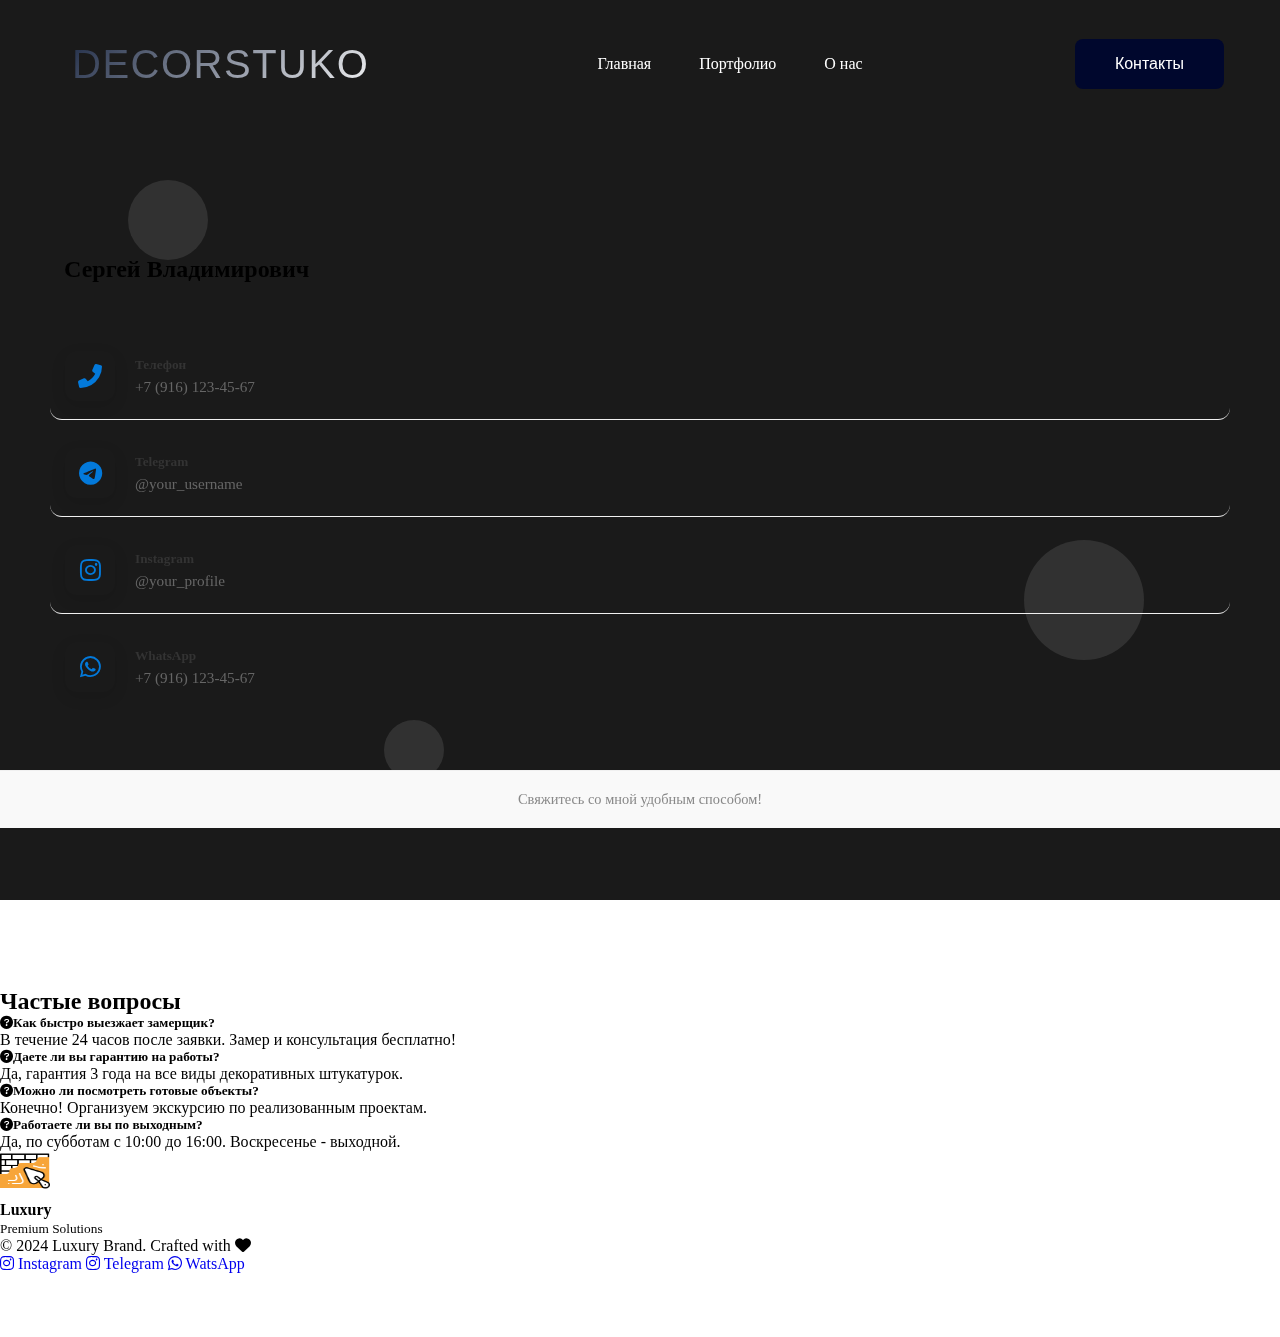
<file: Contacts.html>
<!DOCTYPE html>
<html lang="en">
<head>
     <meta charset="UTF-8">
     <meta name="viewport" content="width=device-width, initial-scale=1.0">
          <link href="https://cdn.jsdelivr.net/npm/bootstrap@5.3.8/dist/css/bootstrap.min.css" rel="stylesheet"
               integrity="sha384-sRIl4kxILFvY47J16cr9ZwB07vP4J8+LH7qKQnuqkuIAvNWLzeN8tE5YBujZqJLB" crossorigin="anonymous">
     <link rel="stylesheet" href="https://cdnjs.cloudflare.com/ajax/libs/font-awesome/6.0.0/css/all.min.css">
          <link rel="stylesheet" href="Main.css">

     <title>Document</title>
</head>
<body>
     
<div class="particles-bg">
     <div class="particle"></div>
     <div class="particle"></div>
     <div class="particle"></div>
     <div class="particle"></div>
     <div class="particle"></div>
</div>


<nav>
     <div class="nav-logo">
          <span class="text-logo">
               DECORSTUKO
          </span>
     </div>


     <ul class="nav-links">
          <li class="link"><a href="Index.html" data-nav-link='index.html'>Главная</a></li>
          <li class="link"><a href="Portfolio.html" data-nav-link='About.html'>Портфолио</a></li>
          <li class="link"><a href="About.html" data-nav-link='About.html'>О нас</a></li>
     </ul>
     <button class="btn" style="color: #fff;" onclick="window.location.href='contacts.html'">Контакты
     </button>
</nav>

<div class="contact-card">
     <div class="card-header">
          <h2 class="text-white" style="padding-left: 4rem; padding-top: 8rem;">Сергей Владимирович</h2>
     </div>

     <div class="card-body">
          <!-- Телефон -->
          <div class="contact-item">
               <a href="tel:+79161234567" class="contact-link">
                    <div class="contact-icon phone-icon">
                         <i class="fas fa-phone-alt"></i>
                    </div>
                    <div class="contact-text">
                         <h5>Телефон</h5>
                         <p>+7 (916) 123-45-67</p>
                    </div>
               </a>
          </div>

          <!-- Telegram -->
          <div class="contact-item">
               <a href="https://t.me/your_username" target="_blank" class="contact-link">
                    <div class="contact-icon telegram-icon">
                         <i class="fab fa-telegram-plane"></i>
                    </div>
                    <div class="contact-text">
                         <h5>Telegram</h5>
                         <p>@your_username</p>
                    </div>
               </a>
          </div>

          <!-- Instagram -->
          <div class="contact-item">
               <a href="https://instagram.com/your_profile" target="_blank" class="contact-link">
                    <div class="contact-icon instagram-icon">
                         <i class="fab fa-instagram"></i>
                    </div>
                    <div class="contact-text">
                         <h5>Instagram</h5>
                         <p>@your_profile</p>
                    </div>
               </a>
          </div>

          <!-- WhatsApp -->
          <div class="contact-item">
               <a href="https://wa.me/79161234567" target="_blank" class="contact-link">
                    <div class="contact-icon whatsapp-icon">
                         <i class="fab fa-whatsapp"></i>
                    </div>
                    <div class="contact-text">
                         <h5>WhatsApp</h5>
                         <p>+7 (916) 123-45-67</p>
                    </div>
               </a>
          </div>
     </div>

     <div class="footer-text">
          Свяжитесь со мной удобным способом!
     </div>
</div>







<!-- FAQ Section -->
<section class="py-5 bg-light FAQ" style="margin-top: 10rem;">
     <div class="container">
          <div class="text-center mb-5">
               <h2 class="gradient-text">Частые вопросы</h2>
          </div>
          <div class="row g-4">
               <div class="col-md-6">
                    <div class="contact-card">
                         <h5><i class="fas fa-question-circle text-primary me-2"></i>Как быстро выезжает замерщик?</h5>
                         <p class="text-muted mb-0">В течение 24 часов после заявки. Замер и консультация бесплатно!</p>
                    </div>
               </div>
               <div class="col-md-6">
                    <div class="contact-card">
                         <h5><i class="fas fa-question-circle text-primary me-2"></i>Даете ли вы гарантию на работы?
                         </h5>
                         <p class="text-muted mb-0">Да, гарантия 3 года на все виды декоративных штукатурок.</p>
                    </div>
               </div>
               <div class="col-md-6">
                    <div class="contact-card">
                         <h5><i class="fas fa-question-circle text-primary me-2"></i>Можно ли посмотреть готовые
                              объекты?</h5>
                         <p class="text-muted mb-0">Конечно! Организуем экскурсию по реализованным проектам.</p>
                    </div>
               </div>
               <div class="col-md-6">
                    <div class="contact-card">
                         <h5><i class="fas fa-question-circle text-primary me-2"></i>Работаете ли вы по выходным?</h5>
                         <p class="text-muted mb-0">Да, по субботам с 10:00 до 16:00. Воскресенье - выходной.</p>
                    </div>
               </div>
          </div>
     </div>
</section>



<footer class="footer-glass">
     <div class="container">
          <div class="row align-items-center py-4">
               <div class="col-lg-4 mb-3 mb-lg-0">
                    <div class="d-flex align-items-center">
                         <div class="logo-circle bg-white bg-opacity-20 rounded-circle d-flex align-items-center justify-content-center me-3"
                              style="width: 50px; height: 50px;">
                             <img src="img/Shtu.png" style="width: 50px; height:40px;">
                         </div>
                         <div>
                              <h4 class="mb-0 text-white">Luxury</h4>
                              <small class="text-white-50">Premium Solutions</small>
                         </div>
                    </div>
               </div>

               <div class="border-top border-white border-opacity-25 pt-4">
                    <div class="row align-items-center">
                         <div class="col-md-6">
                              <p class="mb-0 text-white-50 small">&copy; 2024 Luxury Brand. Crafted with <i
                                        class="fas fa-heart text-danger"></i></p>
                         </div>
                         <div class="col-md-6 top">
                              <div class="text-md-end">
                                   <a href="#" class="text-white-50 text-decoration-none me-3 small">
                                        <i class="fab fa-instagram me-1"></i> Instagram
                                   </a>
                                   <a href="https://t.me/Ambien_ux"
                                        class="text-white-50 text-decoration-none me-3 small">
                                        <i class="fab fa-instagram me-1"></i> Telegram
                                   </a>
                                   <a href="#" class="text-white-50 text-decoration-none small">
                                        <i class="fab fa-whatsapp"></i> WatsApp
                                   </a>
                              </div>
                         </div>
                    </div>
               </div>
          </div>
</footer>



</body>
</html>
</file>
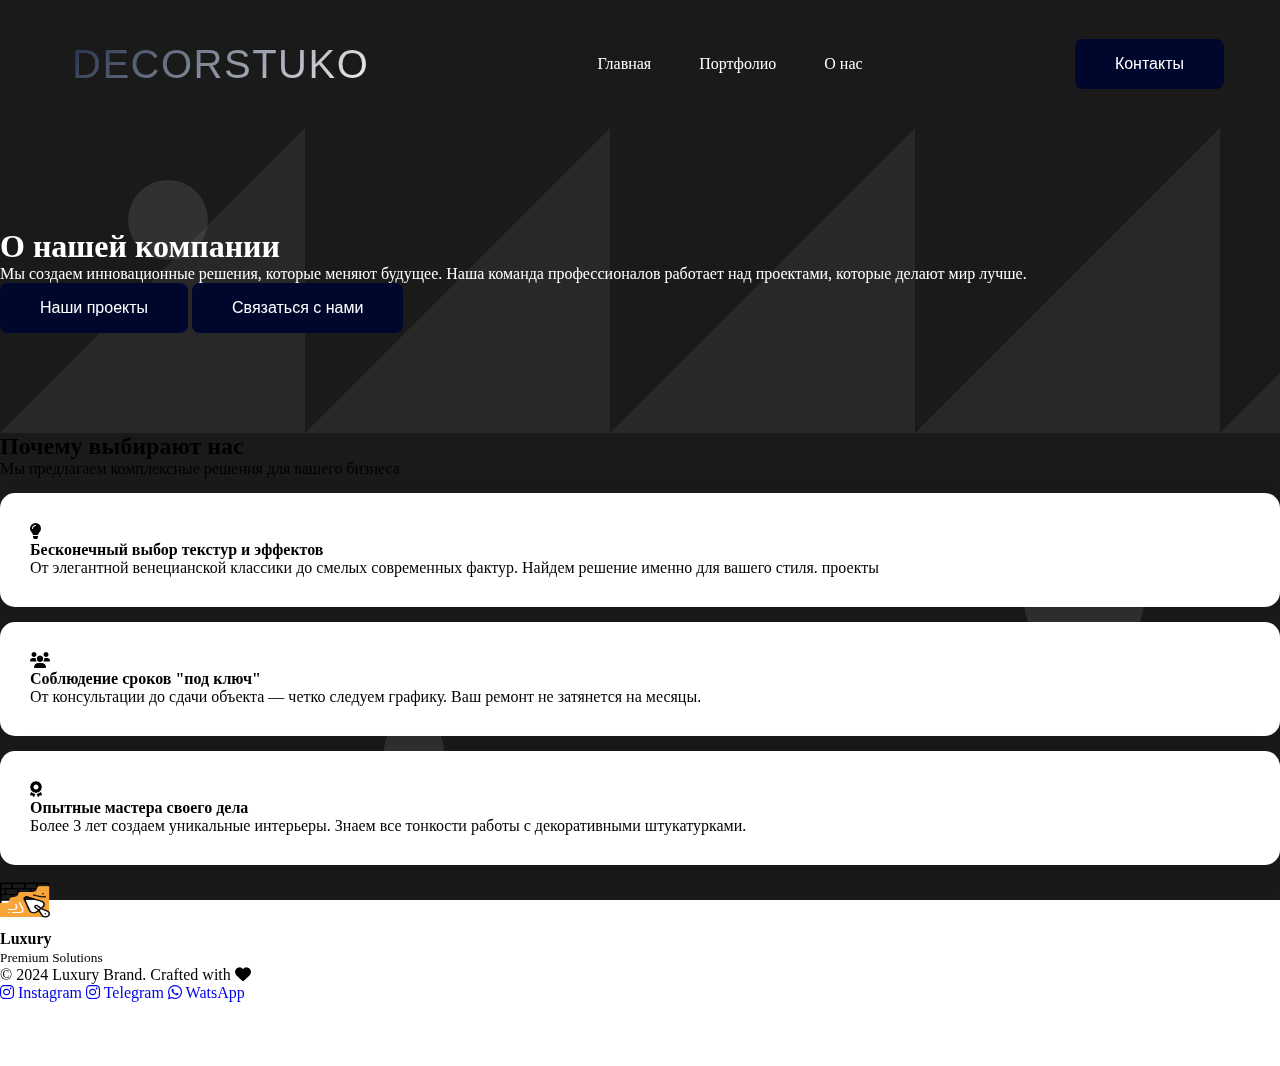
<file: Learn-on.html>
<!DOCTYPE html>
<html lang="en">
<head>
     <meta charset="UTF-8">
     <meta name="viewport" content="width=device-width, initial-scale=1.0">
     <link href="https://cdn.jsdelivr.net/npm/bootstrap@5.3.8/dist/css/bootstrap.min.css" rel="stylesheet"
          integrity="sha384-sRIl4kxILFvY47J16cr9ZwB07vP4J8+LH7qKQnuqkuIAvNWLzeN8tE5YBujZqJLB" crossorigin="anonymous">
          <link rel="stylesheet" href="https://cdnjs.cloudflare.com/ajax/libs/font-awesome/6.0.0/css/all.min.css">
     <link rel="stylesheet" href="Main.css">
     <title>Document</title>
     </head>
     
     <body>
          <div class="particles-bg">
               <div class="particle"></div>
               <div class="particle"></div>
               <div class="particle"></div>
               <div class="particle"></div>
               <div class="particle"></div>
          </div>
     
          <!-- Шапка -->
     <nav>
          <div class="nav-logo">
               <span class="text-logo">
                    DECORSTUKO
               </span>
          </div>
     
     
               <ul class="nav-links">
                    <li class="link"><a href="Index.html" data-nav-link='index.html'>Главная</a></li>
                    <li class="link"><a href="Portfolio.html" data-nav-link='About.html'>Портфолио</a></li>
                    <li class="link"><a href="About.html" data-nav-link='About.html'>О нас</a></li>
               </ul>
               <button class="btn" style="color: #fff;" onclick="window.location.href='contacts.html'">Контакты
               </button>
          </nav>


<section class="hero-section">
     <div class="container">
          <div class="row align-items-center">
               <div class="col-lg-6">
                    <h1 class="display-4 fw-bold mb-4">О нашей компании</h1>
                    <p class="lead mb-4">Мы создаем инновационные решения, которые меняют будущее. Наша команда
                         профессионалов работает над проектами, которые делают мир лучше.</p>
                    <div class="d-flex gap-3">
                         <button class="btn btn-light btn-lg px-4">Наши проекты</button>
                         <button class="btn btn-outline-light btn-lg px-4"  onclick="window.location.href='contacts.html'">Связаться с нами</button>
                         <style>
                              .btn:hover{
                                   color: #fff;
                              }
                         </style>
                    </div>
               </div>
               <div class="col-lg-6 text-center">
                    <div class="feature-icon mt-4">
                    </div>
               </div>
          </div>
     </div>
</section>

<!-- Features Section -->
<section class="py-5 bg-light">
     <div class="container">
          <div class="text-center mb-5">
               <h2 class="gradient-text">Почему выбирают нас</h2>
               <p class="text-muted">Мы предлагаем комплексные решения для вашего бизнеса</p>
          </div>
          <div class="row g-4">
               <div class="col-md-4">
                    <div class="feature-card hover-lift">
                         <div class="feature-icon">
                              <i class="fas fa-lightbulb"></i>
                         </div>
                         <h4 class="text-center">Бесконечный выбор текстур и эффектов</h4>
От элегантной венецианской классики до смелых современных фактур. Найдем решение именно для вашего стиля.                              проекты</p>
                    </div>
               </div>
               <div class="col-md-4">
                    <div class="feature-card hover-lift">
               <div class="feature-icon">
               <i class="fas fa-users"></i>
          </div>
               <h4 class="text-center">Соблюдение сроков "под ключ"</h4>
          <p class="text-muted text-center">От консультации до сдачи объекта — четко следуем графику. Ваш ремонт не затянется на месяцы.
          </p>
     </div>
     </div> <div class="col-md-4">
               <div class="feature-card hover-lift">
                    <div class="feature-icon">
               <i class="fas fa-award"></i>
     </div>
               <h4 class="text-center">Опытные мастера своего дела</h4>
          <p class="text-muted text-center">Более 3 лет создаем уникальные интерьеры. Знаем все тонкости работы с декоративными штукатурками.
                         </p>
                    </div>
               </div>
          </div>
     </div>
</section>

<footer class="footer-glass">
     <div class="container">
          <div class="row align-items-center py-4">
               <div class="col-lg-4 mb-3 mb-lg-0">
                    <div class="d-flex align-items-center">
                         <div class="logo-circle bg-white bg-opacity-20 rounded-circle d-flex align-items-center justify-content-center me-3"
                              style="width: 50px; height: 50px;">
                               <img src="img/Shtu.png" style="width: 50px; height: 40px"> </i>
                         </div>
                         <div>
                              <h4 class="mb-0 text-white">Luxury</h4>
                              <small class="text-white-50">Premium Solutions</small>
                         </div>
                    </div>
               </div>

               <div class="border-top border-white border-opacity-25 pt-4">
                    <div class="row align-items-center">
                         <div class="col-md-6">
                              <p class="mb-0 text-white-50 small">&copy; 2024 Luxury Brand. Crafted with <i
                                        class="fas fa-heart text-danger"></i></p>
                         </div>
                         <div class="col-md-6 top">
                              <div class="text-md-end">
                                   <a href="#" class="text-white-50 text-decoration-none me-3 small">
                                        <i class="fab fa-instagram me-1"></i> Instagram
                                   </a>
                                   <a href="https://t.me/Ambien_ux"
                                        class="text-white-50 text-decoration-none me-3 small">
                                        <i class="fab fa-instagram me-1"></i> Telegram
                                   </a>
                                   <a href="#" class="text-white-50 text-decoration-none small">
                                        <i class="fab fa-whatsapp me-1"></i> WatsApp 
                                   </a>
                              </div>
                         </div>
                    </div>
               </div>
          </div>
</footer>

     </body>
</html>
</file>
<file: Main.css>
* {
     padding: 0;
     margin: 0;
     box-sizing: border-box;
     outline: none;
     border: none;
}


/* Начало шапки!*/


a {
     text-decoration: none;
     
}


nav {
     max-width: 1200px;
     margin: auto;
     padding: 2rem 1rem;
     display: flex;
     align-items: center;
     justify-content:space-between;
     gap: 3rem;
}


.text-logo{
     font-family: 'Montserrat', sans-serif;
          font-weight: 500;
          font-size: 2.5rem;
          background: linear-gradient(135deg, #14213d 0%, #ffffff 100%);
          -webkit-background-clip: text;
          background-clip: text;
          -webkit-text-fill-color: transparent;
          letter-spacing: 1.5px;
          line-height: 1.2;
          display: inline-block;
          padding: 0.5rem 1rem;
          transition: all 0.3s ease;
          cursor: pointer;
}


.nav-links {
     list-style: none;
     display: flex;
     align-items: center;
     gap: 3rem;
}

.link a {
     position: relative;
     padding-bottom: 0.75rem;
     color: #fff;
}

.link a::after {
     content: "";
     position: absolute;
     height: 2px;
     width: 0;
     bottom: 0;
     left: 0;
     background-color: #fff;
     transition: all 0.3s ease;
}

.link a:hover::after {
     width: 70%;
}

.btn {
padding: 16px 40px;
     background: #00072d;
     color: #ffffff;
     border: none;
     border-radius: 8px;
     font-size: 16px;
     cursor: pointer;
     position: relative;
     overflow: hidden;
}

.btn::before {
     content: '';
     position: absolute;
     top: 0;
     left: -100%;
     width: 100%;
     height: 100%;
     background: #fdfdff;
     transition: left 0.5s;
}

.btn:hover::before {
     left: 100%;
}

.btn:hover{
          background-color: #000000;
}
/* Конец шапки!*/


.grid-container {
     display: grid;
     grid-template-columns: 1fr 1fr;
     align-items: center;
     gap: 50px;
     max-width: 1200px;
     margin: 0 auto;
     padding: 60px 20px;
}

.text-content {
     padding-right: 20px;
     color: #fff;
}

.photo-content img {
     width: 100%;
     height: auto;
     border-radius: 8px;
}



.col{
     padding: 50px;
}

.card{
     width: 25%;
     height: 500px;
     background-color:#f8f9fa;
     transition: all 0.6s cubic-bezier(0.23, 1, 0.32, 1);
}

.card:hover{
     transform: scale(0.95) rotate(-2deg);
          box-shadow:
               15px 15px 30px rgba(0, 0, 0, 0.3),
               -5px -5px 20px rgba(255, 255, 255, 0.5);
     }



.card-body{
     padding: 50px;
}

.card-img-top
{
     height: 200px;
     transition: all 0.4s cubic-bezier(0.175, 0.885, 0.32, 1.275);
          transform-style: preserve-3d;
}

.card-img-top:hover{
     transform: translateY(-15px) rotateX(5deg) rotateY(5deg);
          box-shadow:
               0 20px 40px rgba(0, 0, 0, 0.3),
               0 0 0 1px rgba(255, 255, 255, 0.1);
}

.text-grid {
     display: grid;
     place-items: center;
     gap: 15px;
     text-align: center;
     padding: 4rem;
}

.large-text {
     font-size: 4em;
     margin: 0;
     font-weight: 700;
     color: #fff;
}

.small-text {
     font-size: 1.1em;
     margin: 0;
     color: #adb5bd;
     max-width: 500px;
     line-height: 1.4;
}



.particles-bg {
     position: fixed;
     top: 0;
     left: 0;
     width: 100%;
     height: 100%;
     background: #1a1a1a;
     overflow: hidden;
     z-index: -1;
}

.particle {
     position: absolute;
     background: rgba(255, 255, 255, 0.1);
     border-radius: 50%;
     animation: float 20s infinite linear;
}

.particle:nth-child(1) {
     width: 80px;
     height: 80px;
     top: 20%;
     left: 10%;
     animation-duration: 25s;
}

.particle:nth-child(2) {
     width: 120px;
     height: 120px;
     top: 60%;
     left: 80%;
     animation-duration: 30s;
}

.particle:nth-child(3) {
     width: 60px;
     height: 60px;
     top: 80%;
     left: 30%;
     animation-duration: 20s;
}

@keyframes float {
     0% {
          transform: translate(0, 0) rotate(0deg);
     }

     100% {
          transform: translate(100px, 100px) rotate(360deg);
     }
}


.con{
     background-image: url(img/Fon.png);
     background-size:cover;
     background-repeat: no-repeat;
     background-origin: border-box;
     border-radius: 2rem;
     padding: 6rem;
     background-position:center;
}

.content{
     padding-top: 200px;
}

.text1{
     max-width: 700px;
}








.hero-section {
     background: linear-gradient(135deg, var(--primary-color) 0%, #34495e 100%);
     color: white;
     padding: 100px 0;
     position: relative;
     overflow: hidden;
}

.hero-section::before {
     content: '';
     position: absolute;
     top: 0;
     left: 0;
     right: 0;
     bottom: 0;
     background: url('data:image/svg+xml,<svg xmlns="http://www.w3.org/2000/svg" viewBox="0 0 1000 1000"><polygon fill="%23ffffff10" points="0,1000 1000,0 1000,1000"/></svg>');
     animation: float 6s ease-in-out infinite;
}

@keyframes float {

     0%,
     100% {
          transform: translateY(0px);
     }

     50% {
          transform: translateY(-20px);
     }
}

/* Cards */
.feature-card {
     background: white;
     border-radius: 15px;
     padding: 30px;
     margin: 15px 0;
     box-shadow: 0 10px 30px rgba(0, 0, 0, 0.1);
     transition: all 0.3s ease;
     border: none;
     height: 100%;
     cursor: pointer;
}

.feature-card:hover {
 transform: translateY(-10px);
box-shadow: 0 20px 40px rgba(0, 0, 0, 0.15);
}

.footer-glass{
     padding-bottom: 4rem;
}


     
.contact-wrapper {
                  background: white;
                  border-radius: 3rem;
                  box-shadow: 0 20px 40px rgba(0, 0, 0, 0.1);
                  overflow: hidden;
                  max-width: 1200px;
                  width: 100%;
                  margin: 0 auto;
             }
     
.ram{
     background-color: #fff;
     border-radius: 3rem;
     color: #000;
     transition: all 0.3s ease-in-out;
}

.ram:hover{
    box-shadow: 0 0px 20px 0.3px  grey;
    transform: translateY(-5px);
}

.icon{
     display: flex;
     justify-content: space-between;
     width: 70%;
     padding-left: 8rem;
     padding-bottom: 5rem;
}

             .contact-item {
                  display: flex;
                  align-items: center;
                  padding: 18px 0;
                  border-bottom: 1px solid #f0f0f0;
                  transition: all 0.3s ease;
                  border-radius: 12px;
                  margin-bottom: 10px;
                  padding-left: 15px;
             }
     
             .contact-item:hover {
                  background-color: #fff;
                  transform: translateX(5px);
                  border-bottom-color: transparent;
             }
     
             .contact-item:last-child {
                  border-bottom: none;
             }
     
             .contact-icon {
                  width: 50px;
                  height: 50px;
                  border-radius: 12px;
                  display: flex;
                  align-items: center;
                  justify-content: center;
                  margin-right: 20px;
                  font-size: 1.5rem;
                  color: rgb(3, 121, 218);
                  box-shadow: 0 5px 15px rgba(0, 0, 0, 0.1);
             }
     
             .phone-icon {
                  background: var(--primary-gradient);
             }
     
             .telegram-icon {
                  background: var(--telegram-gradient);
             }
     
             .instagram-icon {
                  background: var(--instagram-gradient);
             }
     
             .whatsapp-icon {
                  background: var(--whatsapp-gradient);
             }
     
             .contact-text h5 {
                  font-weight: 600;
                  margin-bottom: 5px;
                  color: #333;
             }
     
             .contact-text p {
                  color: #666;
                  margin: 0;
                  font-size: 0.95rem;
             }
     
             .contact-link {
                  text-decoration: none;
                  color: inherit;
                  display: flex;
                  align-items: center;
                  width: 100%;
             }
     
             .contact-link:hover {
                  color: inherit;
             }
     
             .pulse {
                  animation: pulse 2s infinite;
             }
     
             @keyframes pulse {
                  0% {
                       box-shadow: 0 0 0 0 rgba(106, 17, 203, 0.4);
                  }
     
                  70% {
                       box-shadow: 0 0 0 10px rgba(106, 17, 203, 0);
                  }
     
                  100% {
                       box-shadow: 0 0 0 0 rgba(106, 17, 203, 0);
                  }
             }
     
             .badge-new {
position: absolute;
top: 20px;
right: 20px;
background: #ff4757;
color: white;
padding: 5px 12px;
 border-radius: 20px;
font-size: 0.8rem;
font-weight: 600;
 animation: bounce 2s infinite;
             }
     
             @keyframes bounce {
     
                  0%,
                  100% {
                       transform: translateY(0);
                  }
     
                  50% {
                       transform: translateY(-5px);
                  }
             }
     
     .footer-text {
text-align: center;
padding: 20px;
color: #888;
font-size: 0.9rem;
border-top: 1px solid #f0f0f0;
background: #f9f9f9;
}
</file>
